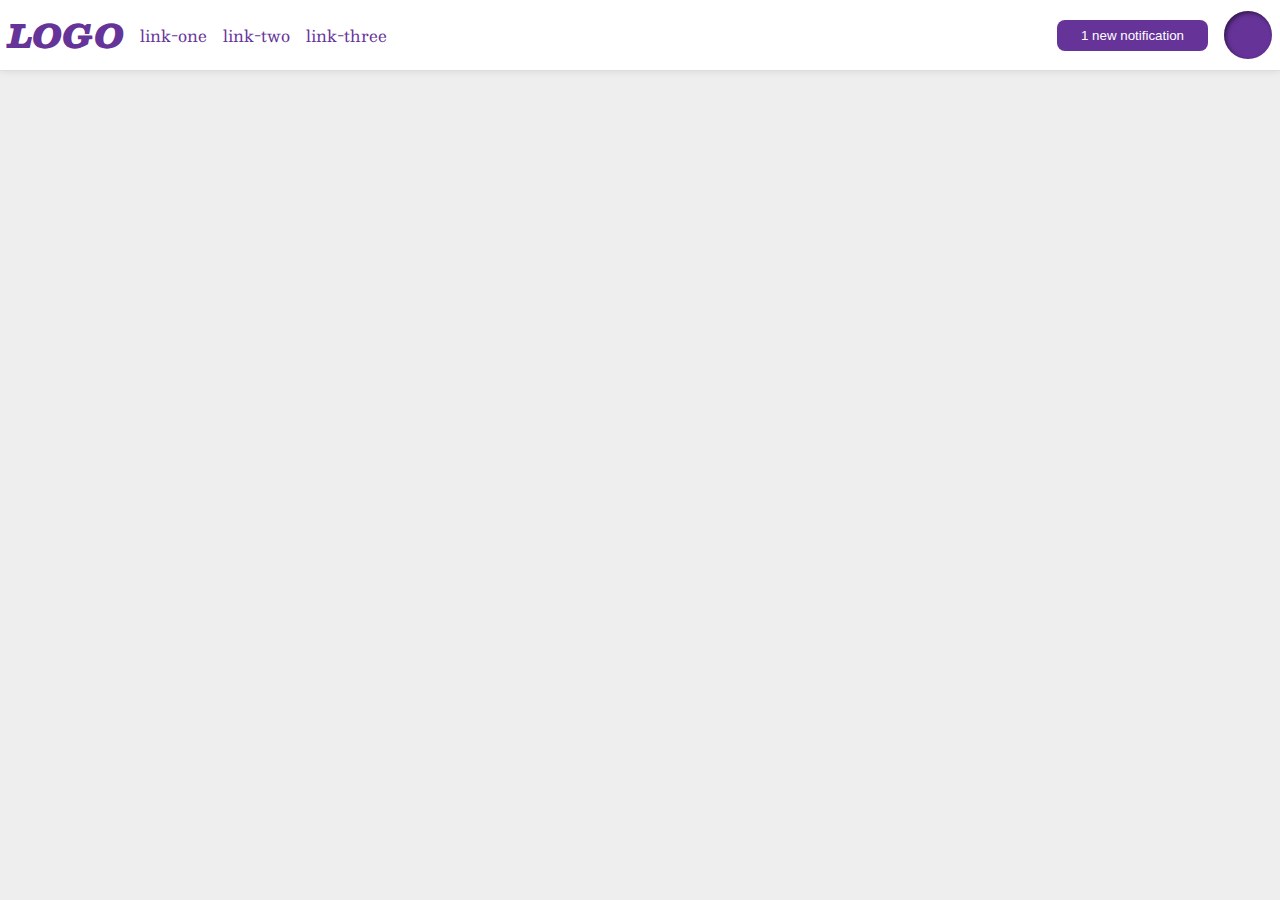
<file: foundations/flex/03-flex-header-2/index.html>
<!DOCTYPE html>
<html lang="en">
  <head>
    <meta charset="UTF-8">
    <meta http-equiv="X-UA-Compatible" content="IE=edge">
    <meta name="viewport" content="width=device-width, initial-scale=1.0">
    <title>Christian's Solution</title>
    <link rel="stylesheet" href="style.css">
  </head>
  <body>
    <div class="header">
      <div class="left-container">
        <div class="logo">
          LOGO
        </div>

        <ul class="links">
          <li><a href="https://google.com">link-one</a></li>
          <li><a href="https://google.com">link-two</a></li>
          <li><a href="https://google.com">link-three</a></li>
        </ul>
      </div>

      <div class="right-container">
        <button class="notifications">
          1 new notification
        </button>
        
        <div class="profile-image"></div>
      </div>
    </div>
  </body>
</html>
</file>
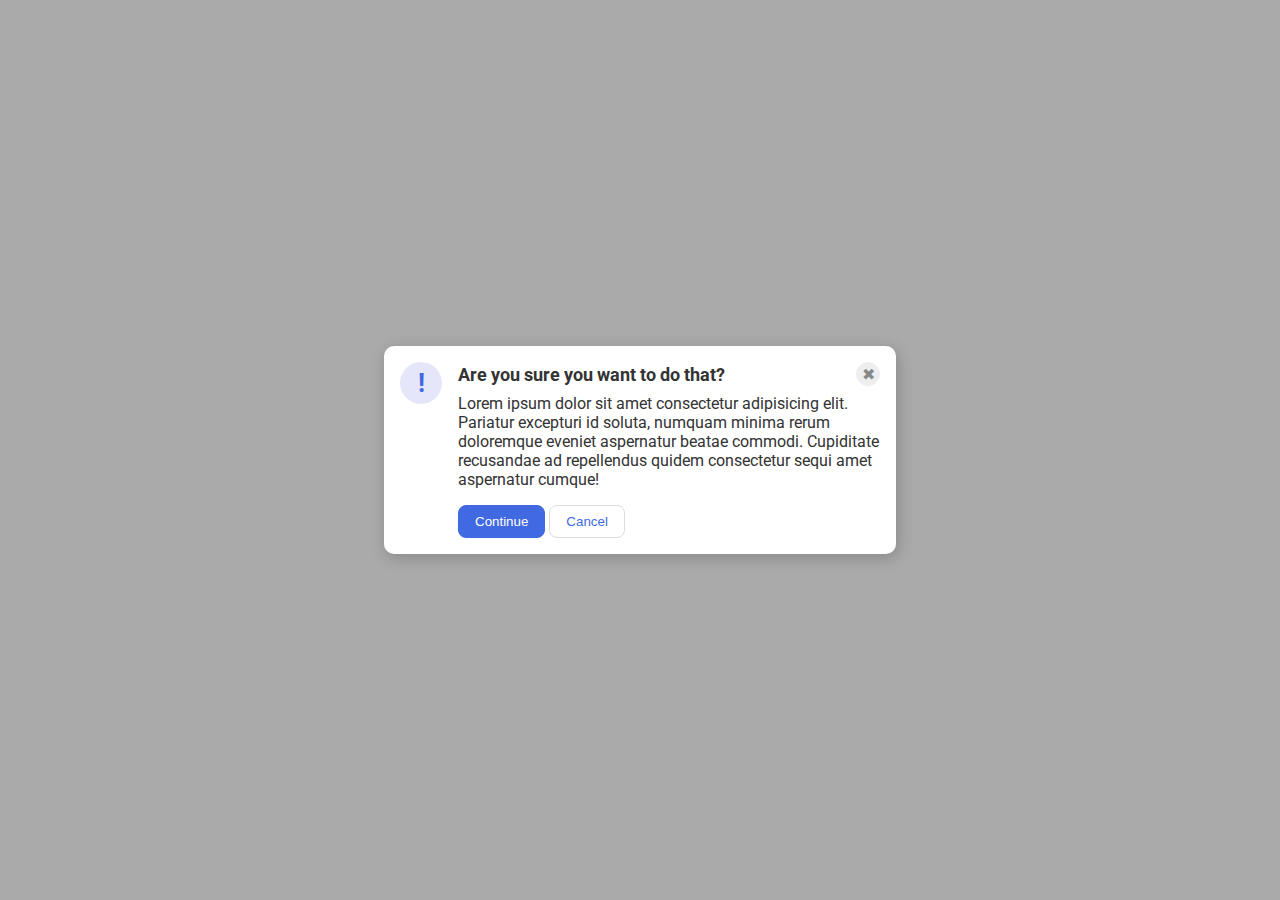
<file: foundations/flex/05-flex-modal/index.html>
<!DOCTYPE html>
<html lang="en">
  <head>
    <meta charset="UTF-8">
    <meta http-equiv="X-UA-Compatible" content="IE=edge">
    <meta name="viewport" content="width=device-width, initial-scale=1.0">
    <link rel="stylesheet" href="style.css">
    <title>Modal</title>
  </head>
  <body>
    <div class="modal">
      <div class="icon">!</div>

      <div class="confirmation">
        <div class="header">
          Are you sure you want to do that?
          <button class="close-button">✖</button>
        </div>
        
        <div class="text">Lorem ipsum dolor sit amet consectetur adipisicing elit. Pariatur excepturi id soluta, numquam minima rerum doloremque eveniet aspernatur beatae commodi. Cupiditate recusandae ad repellendus quidem consectetur sequi amet aspernatur cumque!</div>
        
        <button class="continue">Continue</button>
        
        <button class="cancel">Cancel</button>
      </div>
    </div>
  </body>
</html>
</file>
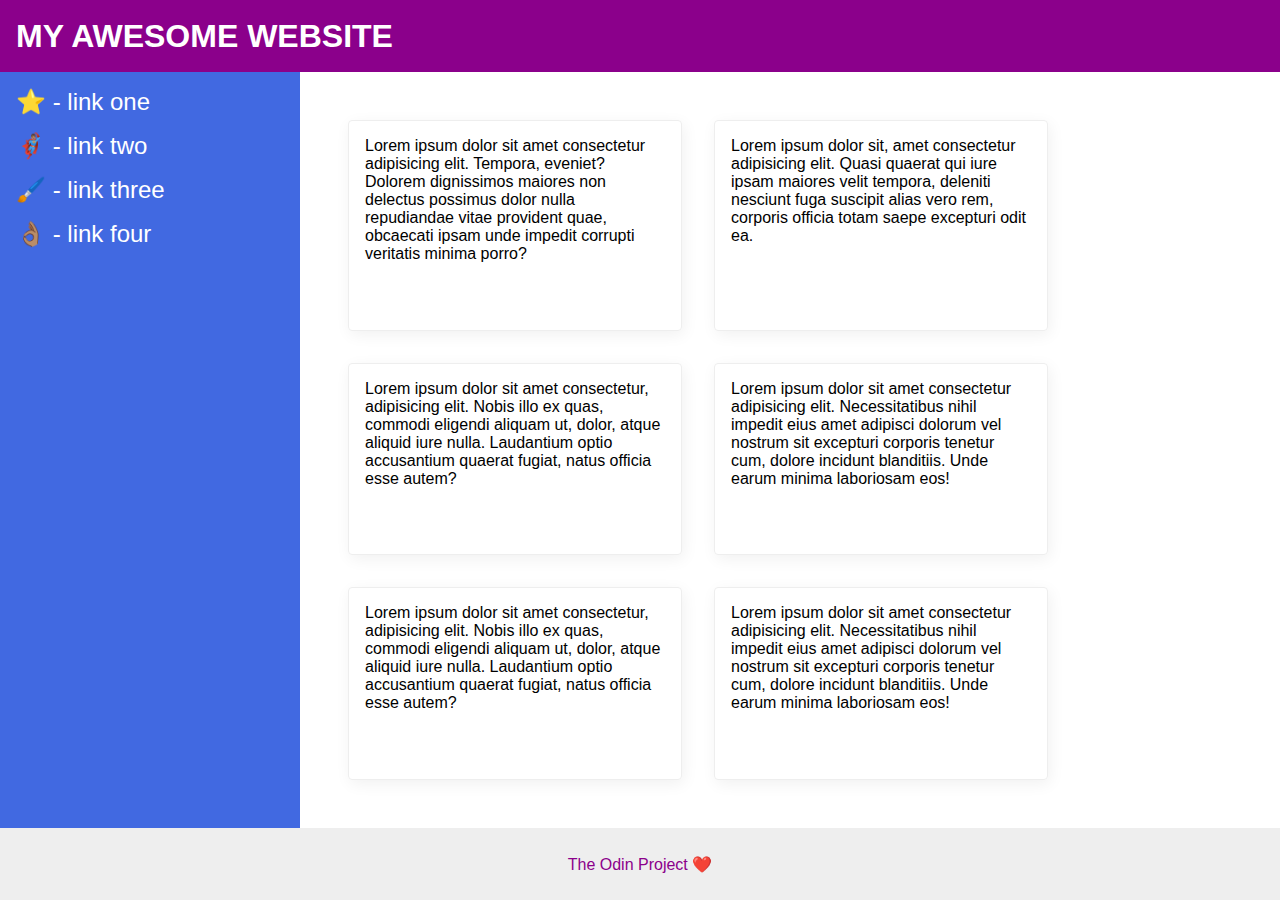
<file: foundations/flex/07-flex-layout-2/index.html>
<!DOCTYPE html>
<html lang="en">
  <head>
    <meta charset="UTF-8">
    <meta http-equiv="X-UA-Compatible" content="IE=edge">
    <meta name="viewport" content="width=device-width, initial-scale=1.0">
    <title>The Holy Grail</title>
    <link rel="stylesheet" href="style.css">
  </head>
  <body>
    <div class="header">
      MY AWESOME WEBSITE
    </div>
    
    <div class="content">
      <div class="sidebar">
        <ul>
          <li><a href="#">⭐ - link one</a></li>
          <li><a href="#">🦸🏽‍♂️ - link two</a></li>
          <li><a href="#">🖌️ - link three</a></li>
          <li><a href="#">👌🏽 - link four</a></li>
        </ul>
      </div>

      <div class="card-set">
        <div class="card">Lorem ipsum dolor sit amet consectetur adipisicing elit. Tempora, eveniet? Dolorem dignissimos maiores non delectus possimus dolor nulla repudiandae vitae provident quae, obcaecati ipsam unde impedit corrupti veritatis minima porro?</div>
        <div class="card">Lorem ipsum dolor sit, amet consectetur adipisicing elit. Quasi quaerat qui iure ipsam maiores velit tempora, deleniti nesciunt fuga suscipit alias vero rem, corporis officia totam saepe excepturi odit ea.</div>
        <div class="card">Lorem ipsum dolor sit amet consectetur, adipisicing elit. Nobis illo ex quas, commodi eligendi aliquam ut, dolor, atque aliquid iure nulla. Laudantium optio accusantium quaerat fugiat, natus officia esse autem?</div>
        <div class="card">Lorem ipsum dolor sit amet consectetur adipisicing elit. Necessitatibus nihil impedit eius amet adipisci dolorum vel nostrum sit excepturi corporis tenetur cum, dolore incidunt blanditiis. Unde earum minima laboriosam eos!</div>
        <div class="card">Lorem ipsum dolor sit amet consectetur, adipisicing elit. Nobis illo ex quas, commodi eligendi aliquam ut, dolor, atque aliquid iure nulla. Laudantium optio accusantium quaerat fugiat, natus officia esse autem?</div>
        <div class="card">Lorem ipsum dolor sit amet consectetur adipisicing elit. Necessitatibus nihil impedit eius amet adipisci dolorum vel nostrum sit excepturi corporis tenetur cum, dolore incidunt blanditiis. Unde earum minima laboriosam eos!</div>
      </div>
    </div>

    <div class="footer">
      The Odin Project ❤️
    </div>
  </body>
</html>
</file>
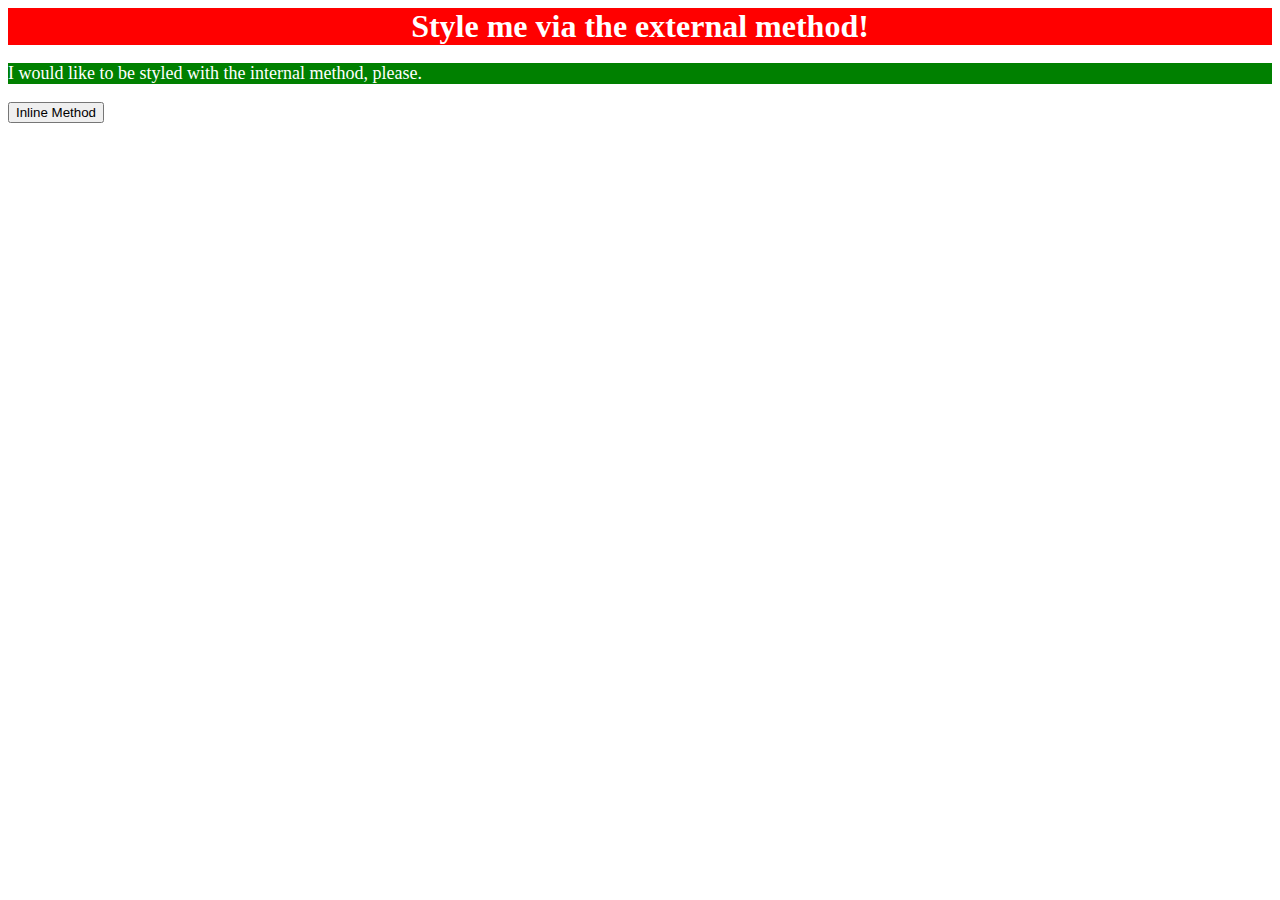
<file: foundations/intro-to-css/01-css-methods/index.html>
<!DOCTYPE html>
<html lang="en">
  <head>
    <meta charset="UTF-8">
    <meta http-equiv="X-UA-Compatible" content="IE=edge">
    <meta name="viewport" content="width=device-width, initial-scale=1.0">
    <title>Methods for Adding CSS</title>

    <!-- <div> external style -->
    <link href="style.css" rel="stylesheet"> 

    <!-- <p> internal style -->
    <style>
      p{
        color: white;
        background-color: green;
        font-size: 18px;
      }
    </style>
  </head>
  <body>
    <div>Style me via the external method!</div>
    <p>I would like to be styled with the internal method, please.</p>
    <button>Inline Method</button>
  </body>
</html>
</file>
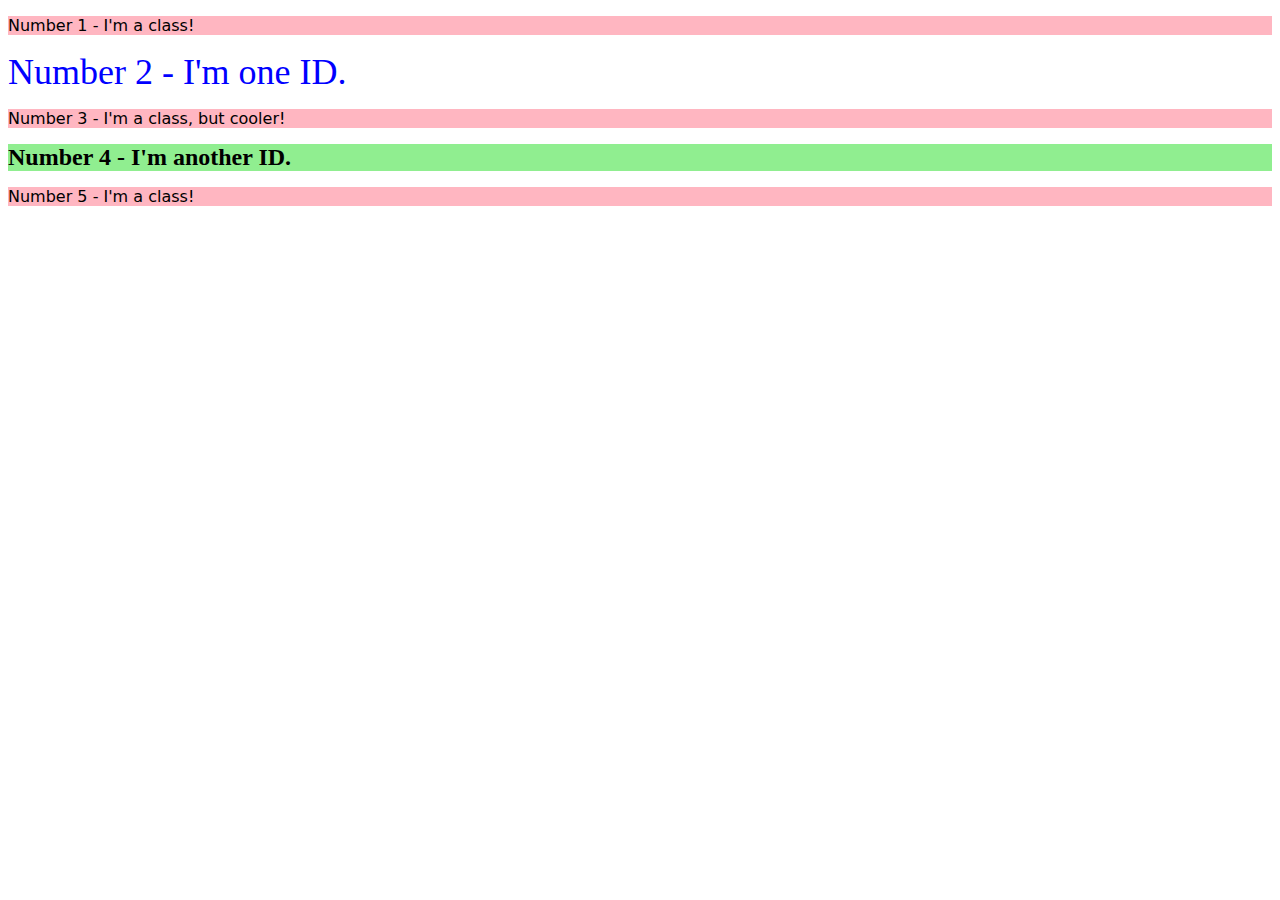
<file: foundations/intro-to-css/02-class-id-selectors/index.html>
<!DOCTYPE html>
<html lang="en">
  <head>
    <meta charset="UTF-8">
    <meta http-equiv="X-UA-Compatible" content="IE=edge">
    <meta name="viewport" content="width=device-width, initial-scale=1.0">
    <title>Class and ID Selectors</title>
    <link rel="stylesheet" href="style.css">
  </head>
  <body>
    <p class="odd">Number 1 - I'm a class!</p>
    <div id="first-even">Number 2 - I'm one ID.</div>
    <p class="odd unique">Number 3 - I'm a class, but cooler!</p>
    <div id="second-even">Number 4 - I'm another ID.</div>
    <p class="odd">Number 5 - I'm a class!</p>
  </body>
</html>
</file>
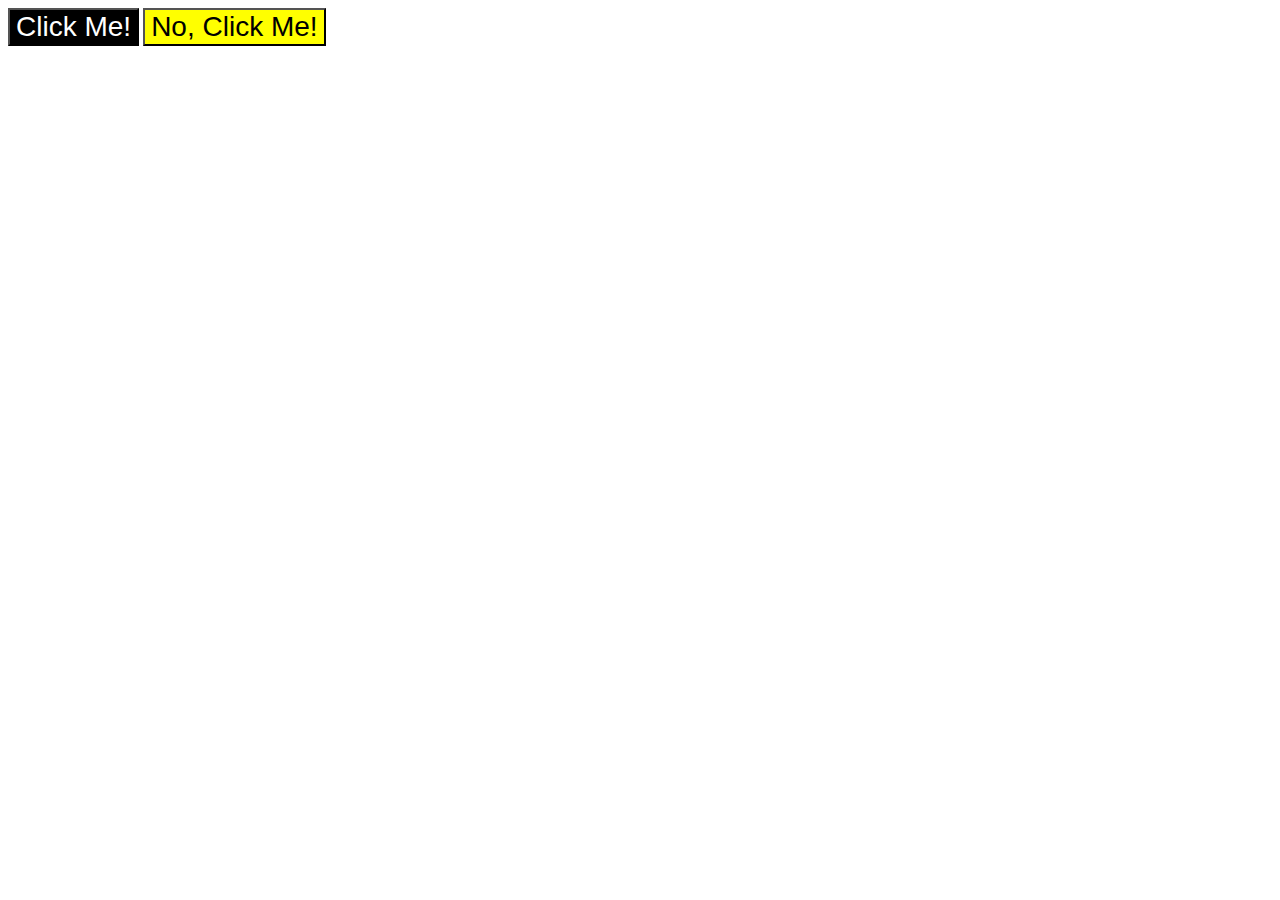
<file: foundations/intro-to-css/03-grouping-selectors/index.html>
<!DOCTYPE html>
<html lang="en">
  <head>
    <meta charset="UTF-8">
    <meta http-equiv="X-UA-Compatible" content="IE=edge">
    <meta name="viewport" content="width=device-width, initial-scale=1.0">
    <title>Grouping Selectors</title>
    <link rel="stylesheet" href="style.css">
  </head>
  <body>
    <button class="click">Click Me!</button>
    <button class="dont-click">No, Click Me!</button>
  </body>
</html>
</file>
<file: foundations/flex/03-flex-header-2/style.css>
/* this is some magical font-importing.  
you'll learn about it later. */
@import url('https://fonts.googleapis.com/css2?family=Besley:ital,wght@0,400;1,900&display=swap');

body {
  margin: 0;
  background: #eee;
  font-family: Besley, serif;
}

.header {
  background: white;
  border-bottom: 1px solid #ddd;
  box-shadow: 0 0 8px rgba(0,0,0,.1);
  display: flex;
  justify-content: space-between;
  padding: 8px;
  /*border: 4px solid black;*/
}

.profile-image {
  background: rebeccapurple;
  box-shadow: inset 2px 2px 4px rgba(0,0,0,.5);
  border-radius: 50%;
  width: 48px;
  height: 48px;
}

.logo {
  color: rebeccapurple;
  font-size: 32px;
  font-weight: 900;
  font-style: italic;
}

button {
  border: none;
  border-radius: 8px;
  background: rebeccapurple;
  color: white;
  padding: 8px 24px;
}

a {
  /* this removes the line under our links */
  text-decoration: none;
  color: rebeccapurple;
}

ul {
  list-style-type: none;
  padding: 0;
  margin: 0;
  display: flex;
  gap: 16px;
  /*border: 4px solid blue;*/
}

.left-container, .right-container{
  display: flex;
  gap: 16px;
  align-items: center;
  /*border: 4px solid blue;*/
}
</file>
<file: foundations/flex/05-flex-modal/style.css>
@import url('https://fonts.googleapis.com/css2?family=Roboto:wght@400;700&display=swap');

html, body {
  height: 100%;
}

body {
  font-family: Roboto, sans-serif;
  margin: 0;
  background: #aaa;
  color: #333;
  /* I'll give you this one for free lol */
  display: flex;
  align-items: center;
  justify-content: center;
  /*border: 4px solid black;*/
}

.modal {
  background: white;
  width: 480px;
  border-radius: 10px;
  box-shadow: 2px 4px 16px rgba(0,0,0,.2);
  display: flex;
  padding: 16px;
  gap: 16px;
  /*border: 4px solid blue;*/
}

.header{
  font-weight: 700;
  font-size: 18px;
  display: flex;
  align-items: center;
  justify-content: space-between;
  margin-bottom: 8px;
  /*border: 4px solid blue;*/
}

.text{
  margin-bottom: 16px;
}

.icon {
  color: royalblue;
  font-size: 26px;
  font-weight: 700;
  background: lavender;
  width: 42px;
  height: 42px;
  border-radius: 50%;
  display: flex;
  align-items: center;
  justify-content: center;
  flex-shrink: 0;
  /*border: 4px solid blue;*/
}

.close-button {
  background: #eee;
  border-radius: 50%;
  color: #888;
  font-weight: 400;
  font-size: 16px;
  height: 24px;
  width: 24px;
  display: flex;
  align-items: center;
  justify-content: center;
  border: 1px solid #eee;
  padding: 0;
}

button {
  cursor: pointer;
  padding: 8px 16px;
  border-radius: 8px;
}

button.continue {
  background: royalblue;
  border: 1px solid royalblue;
  color: white;
}

button.cancel {
  background: white;
  border: 1px solid #ddd;
  color: royalblue;
}
</file>
<file: foundations/flex/07-flex-layout-2/style.css>
body {
  font-family: -apple-system, BlinkMacSystemFont, 'Segoe UI', Roboto, Oxygen, Ubuntu, Cantarell, 'Open Sans', 'Helvetica Neue', sans-serif;
  margin: 0;
  min-height: 100vh;
  display: flex;
  flex-direction: column;
  /*justify-content: space-between;*/
  /*border: 2px solid yellow;*/
}

.header {
  height: 72px;
  background: darkmagenta;
  color: white;
  font-size: 32px;
  font-weight: 900;
  padding: 0px 16px;
  align-items: center;
}

.footer {
  height: 72px;
  background: #eee;
  color: darkmagenta;
  justify-content: center;
  align-items: center;
  
}

.header, .content, .footer{
  display: flex;
  /*border: 2px solid black;*/
}

.content{
  flex: 1;
}

.sidebar {
  width: 300px;
  background: royalblue;
  box-sizing: border-box;
  flex-shrink: 0;
  padding: 16px;
}

.card {
  border: 1px solid #eee;
  box-shadow: 2px 4px 16px rgba(0,0,0,.06);
  border-radius: 4px;
  /*height: 100px;*/
  width: 300px;
  padding: 16px;
  /*margin-bottom: 120px;*/
  /*border: 2px solid black;*/
}

.card-set{
  display: flex;
  flex-wrap: wrap;
  padding: 48px;
  gap: 32px;
  /*border: 2px solid darkgreen;*/
}

ul{
  font-size: 24px;
  list-style: none;
  padding: 0px;
  margin: 0px;
  display: flex;
  flex-direction: column;
  gap: 16px;
  /*border: 2px solid darkgreen;*/
}

a{
  color: white;
  text-decoration: none;
}
</file>
<file: foundations/intro-to-css/01-css-methods/style.css>
div{
    color: white;
    background-color: red;
    font-size: 32px;
    font-weight: bold;
    text-align: center;
}
</file>
<file: foundations/intro-to-css/02-class-id-selectors/style.css>
.odd{
    background-color: #ffb6c1;
    font-family: Verdana, "DejaVu Sans", sans-serif;
}

#first-even{
    color: blue;
    font-size: 36px;
}

.odd.large-font{
    font-size: 24px;
}

#second-even{
    background-color: lightgreen;
    font-size: 24px;
    font-weight: bold;
}
</file>
<file: foundations/intro-to-css/03-grouping-selectors/style.css>
.click, .dont-click{
    font-size: 28px;
    font-family: Helvetica, "Times New Roman", sans-serif;
}

.click{
    background-color: black;
    color: white;
}

.dont-click{
    background-color: yellow;
}
</file>
